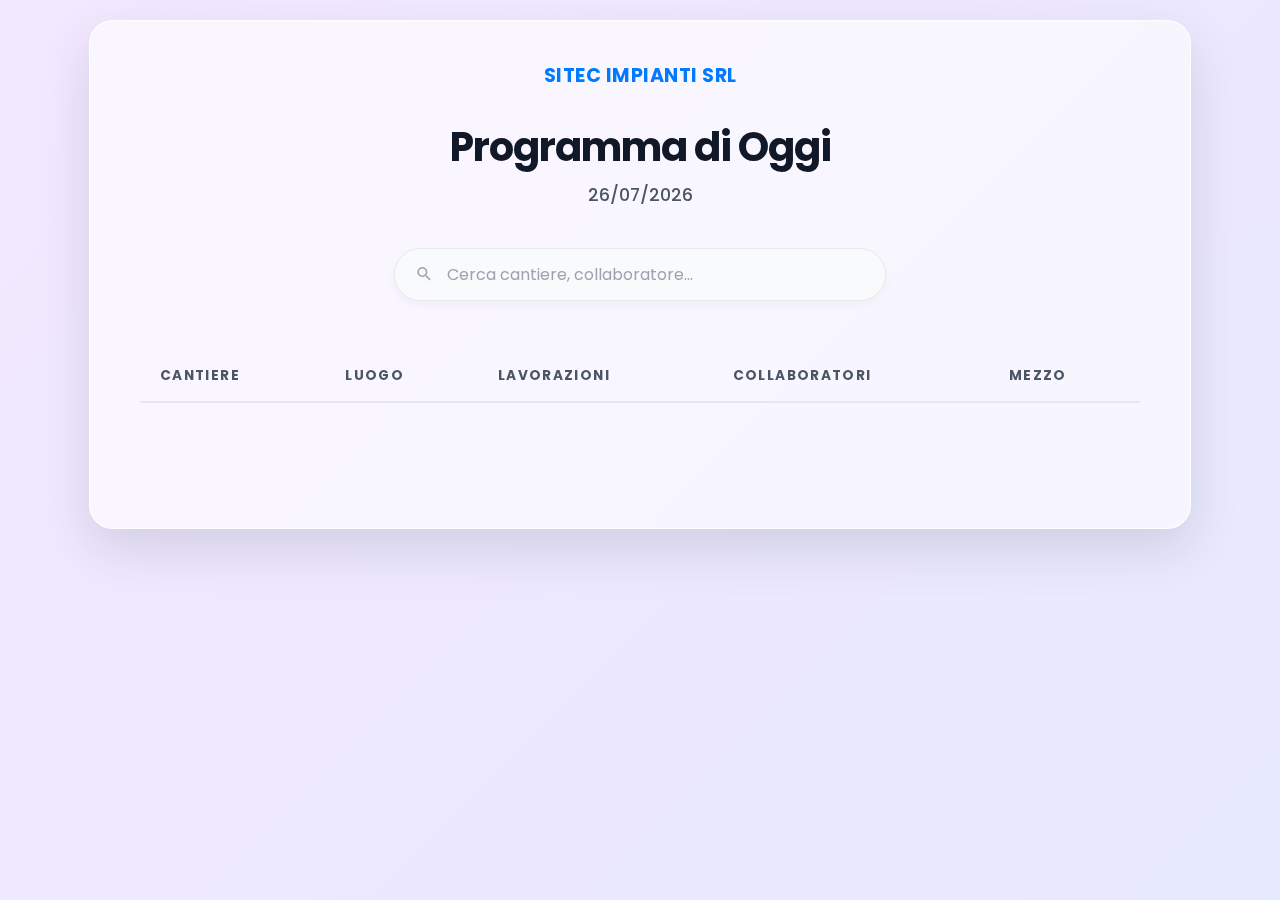
<file: index.html>
<!DOCTYPE html>
<html lang="it">
<head>
  <meta charset="UTF-8" />
  <title>Programma di Oggi</title>
  <link href="https://fonts.googleapis.com/css2?family=Poppins:wght@300;500;700&display=swap" rel="stylesheet" />
  <meta name="viewport" content="width=device-width, initial-scale=1" />
  <style>
    :root {
      --brand-color: #007bff; /* Blu come colore primario */
      --brand-color-light: rgba(0, 123, 255, 0.25);
      --text-primary: #111827;
      --text-secondary: #4b5563;
      --surface-bg: rgba(255, 255, 255, 0.6); /* Bianco traslucido per l'effetto vetro */
      --surface-border: rgba(255, 255, 255, 0.9);
      --surface-shadow: rgba(44, 62, 80, 0.15);
    }

    @keyframes animated-gradient {
      0% { background-position: 0% 50%; }
      50% { background-position: 100% 50%; }
      100% { background-position: 0% 50%; }
    }

    @keyframes fadeInUp {
      from {
        opacity: 0;
        transform: translateY(20px);
      }
      to {
        opacity: 1;
        transform: translateY(0);
      }
    }

    html {
      min-height: 100%;
    }

    body {
      margin: 0;
      padding: 20px;
      font-family: 'Poppins', sans-serif;
      background: linear-gradient(135deg, #f3e8ff, #dbeafe, #e0f2fe);
      background-size: 400% 400%;
      animation: animated-gradient 15s ease infinite;
      display: flex;
      justify-content: center;
      align-items: flex-start;
      box-sizing: border-box;
    }

    main {
      width: 100%;
      max-width: 1000px;
      padding: 40px 50px;
      text-align: center;
      background: var(--surface-bg);
      border-radius: 24px;
      border: 1px solid var(--surface-border);
      box-shadow: 0 20px 50px var(--surface-shadow);
      backdrop-filter: blur(12px);
      -webkit-backdrop-filter: blur(12px); /* Supporto per Safari */
    }

    #azienda {
      font-weight: 700;
      font-size: 1.2rem;
      color: var(--brand-color);
      text-transform: uppercase;
      margin-bottom: 10px;
      letter-spacing: 0.5px; /* Spaziatura tra le lettere ridotta */
    }

    h1 {
      font-weight: 700;
      font-size: 2.5rem;
      margin-bottom: 5px;
      color: var(--text-primary);
      letter-spacing: -1px;
    }

    #data-oggi {
      font-weight: 500;
      font-size: 1.1rem;
      color: var(--text-secondary);
      margin-bottom: 40px;
    }

    .modern-search-container {
      display: flex;
      align-items: center;
      background-color: rgba(249, 250, 251, 0.8);
      border: 1px solid #e5e7eb;
      border-radius: 9999px;
      padding: 12px 20px;
      margin: 0 auto 40px auto;
      max-width: 450px;
      transition: all 0.3s ease-in-out;
      box-shadow: 0 4px 10px rgba(0, 0, 0, 0.04);
    }
    
    .modern-search-container:focus-within {
      border-color: var(--brand-color); /* Bordo blu quando la barra è attiva */
      box-shadow: 0 0 0 4px var(--brand-color-light);
    }
    
    .modern-search-container svg {
      width: 20px;
      height: 20px;
      fill: #9ca3af;
      margin-right: 12px;
      transition: fill 0.3s ease-in-out;
    }
    
    .modern-search-container:focus-within svg {
      fill: var(--brand-color); /* Icona blu quando la barra è attiva */
    }

    #search-bar {
      width: 100%;
      border: none;
      outline: none;
      background-color: transparent;
      font-family: 'Poppins', sans-serif;
      font-size: 1rem;
      color: var(--text-primary);
    }

    #search-bar::placeholder {
      color: #9ca3af;
    }

    table {
      width: 100%;
      border-collapse: separate;
      border-spacing: 0 10px;
      text-align: left;
    }

    thead th {
      padding: 15px 20px;
      font-weight: 700;
      font-size: 0.85rem;
      color: var(--text-secondary);
      text-transform: uppercase;
      letter-spacing: 0.1em;
      border-bottom: 2px solid #e5e7eb;
    }

    tbody tr {
      background: var(--surface-bg);
      border: 1px solid var(--surface-border);
      border-radius: 12px;
      box-shadow: 0 8px 25px rgba(44, 62, 80, 0.08);
      transition: transform 0.3s ease, box-shadow 0.3s ease, background 0.3s ease;
      opacity: 0;
      animation: fadeInUp 0.5s ease-out forwards;
    }

    tbody tr:hover {
      background: rgba(255, 255, 255, 0.8);
      box-shadow: 0 12px 30px rgba(44, 62, 80, 0.12);
      transform: translateY(-5px) scale(1.02);
    }

    tbody td {
      padding: 20px;
      color: var(--text-primary);
      font-weight: 500;
      font-size: 1rem;
      border-top: 1px solid rgba(229, 231, 235, 0.5);
    }
    tbody tr td:first-child { border-radius: 12px 0 0 12px; border-top: none; }
    tbody tr td:last-child { border-radius: 0 12px 12px 0; border-top: none;}
    tbody tr td { border-top: none; }


    @media (max-width: 768px) {
      body { padding: 10px; }
      main { padding: 25px 20px; }
      thead { display: none; }
      tbody tr {
        display: block;
        padding: 15px;
        margin-bottom: 15px;
        box-shadow: 0 8px 25px rgba(44, 62, 80, 0.1);
      }
      tbody tr:hover {
        transform: translateY(-3px) scale(1);
      }
      tbody td {
        display: flex;
        padding: 12px 5px;
        border-bottom: 1px solid #e5e7eb;
        border-radius: 0 !important;
      }
      tbody td:last-child { border-bottom: none; }
      tbody td::before {
        content: attr(data-label);
        font-weight: 700;
        color: var(--text-secondary);
        flex-basis: 40%;
        margin-right: 10px;
        white-space: nowrap;
      }
    }
  </style>
</head>
<body>
  <main>
    <div id="azienda">Sitec Impianti Srl</div>
    <h1>Programma di Oggi</h1>
    <div id="data-oggi"></div>

    <div class="modern-search-container">
      <svg xmlns="http://www.w3.org/2000/svg" viewBox="0 0 24 24"><path d="M15.5 14h-.79l-.28-.27A6.471 6.471 0 0 0 16 9.5 6.5 6.5 0 1 0 9.5 16c1.61 0 3.09-.59 4.23-1.57l.27.28v.79l5 4.99L20.49 19l-4.99-5zm-6 0C7.01 14 5 11.99 5 9.5S7.01 5 9.5 5 14 7.01 14 9.5 11.99 14 9.5 14z"/></svg>
      <input type="text" id="search-bar" placeholder="Cerca cantiere, collaboratore..." />
    </div>

    <table>
      <thead>
        <tr>
          <th>Cantiere</th>
          <th>Luogo</th>
          <th>Lavorazioni</th>
          <th>Collaboratori</th>
          <th>Mezzo</th>
        </tr>
      </thead>
      <tbody id="programma-body">
        <tr><td colspan="5" style="text-align:center; color:#999; background: transparent; box-shadow:none; border:none;">Caricamento dati...</td></tr>
      </tbody>
    </table>
  </main>

  <script>
    function formatDate(date) {
      const d = date.getDate().toString().padStart(2, '0');
      const m = (date.getMonth() + 1).toString().padStart(2, '0');
      const y = date.getFullYear();
      return `${d}/${m}/${y}`;
    }

    document.getElementById('data-oggi').textContent = formatDate(new Date());

    const JSON_URL = 'https://script.google.com/macros/s/AKfycbyoUVY6DWaew3LcPNKC4tE9URflgqnbqQV6LWXTRevcfHduIN4nwbmJin7Bd8LUI3pdhA/exec';

    fetch(JSON_URL)
      .then(res => res.json())
      .then(data => {
        const tbody = document.getElementById('programma-body');
        tbody.innerHTML = '';

        if (data.length === 0) {
          tbody.innerHTML = `<tr><td colspan="5" style="text-align:center; color:#999; background: transparent; box-shadow:none; border:none;">Nessun dato disponibile.</td></tr>`;
          return;
        }

        data.forEach((row, index) => {
          const tr = document.createElement('tr');
          tr.innerHTML = `
            <td data-label="Cantiere">${row.Cantiere || ''}</td>
            <td data-label="Luogo">${row.Luogo || ''}</td>
            <td data-label="Lavorazioni">${row.Lavorazioni || ''}</td>
            <td data-label="Collaboratori">${row.Collaboratori || ''}</td>
            <td data-label="Mezzo">${row.Mezzo || ''}</td>
          `;
          tr.style.animationDelay = `${index * 70}ms`;
          tbody.appendChild(tr);
        });
      })
      .catch(err => {
        const tbody = document.getElementById('programma-body');
        tbody.innerHTML = `<tr><td colspan="5" style="color:red; text-align:center; background: transparent; box-shadow:none; border:none;">Errore: ${err.message}</td></tr>`;
      });

    document.getElementById('search-bar').addEventListener('input', function () {
      const searchTerm = this.value.toLowerCase();
      const rows = document.querySelectorAll('#programma-body tr');
      rows.forEach(row => {
        const text = row.textContent.toLowerCase();
        row.style.display = text.includes(searchTerm) ? '' : 'none';
      });
    });
  </script>
</body>
</html>
</file>
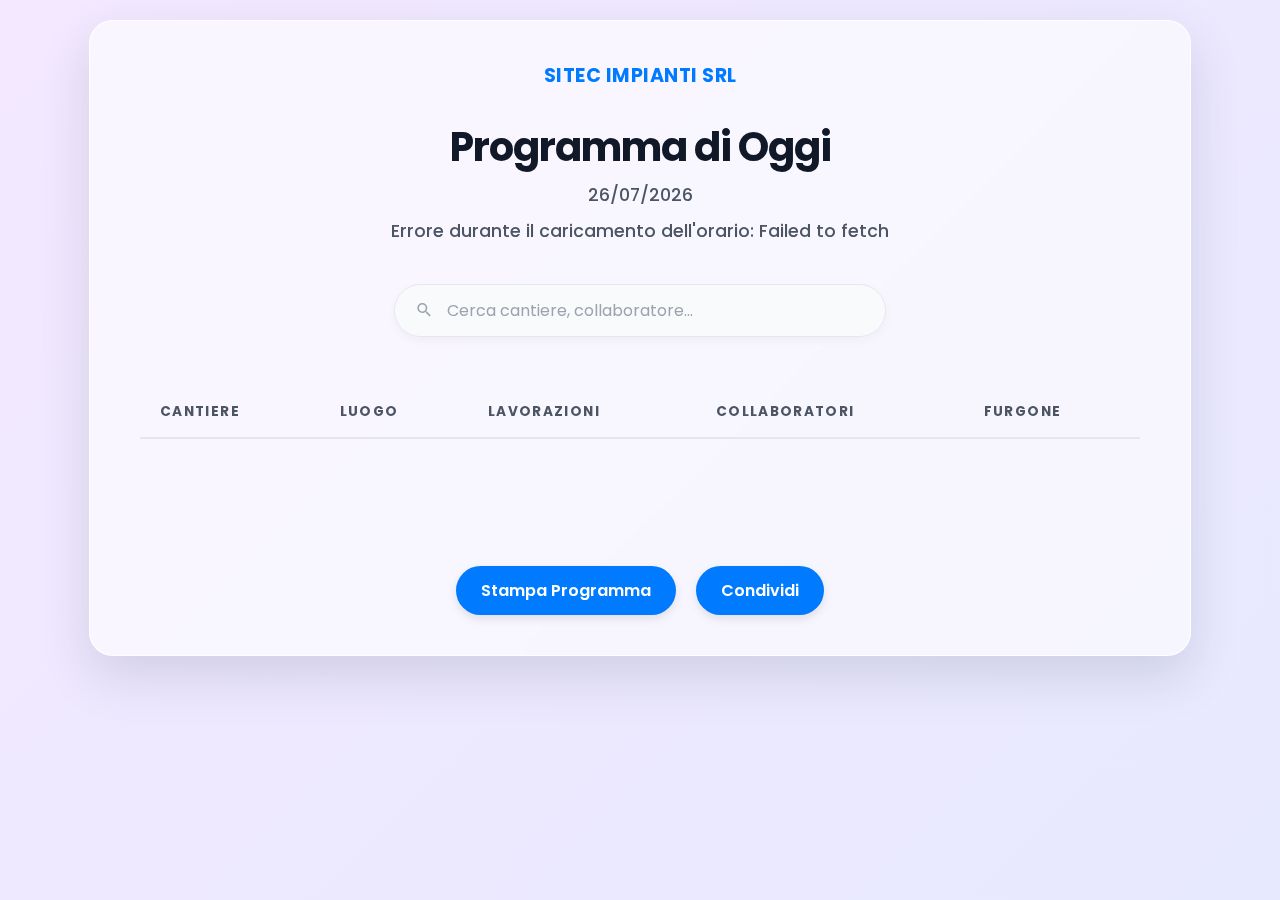
<file: home.html>
<!DOCTYPE html>
<html lang="it">
<head>
  <meta charset="UTF-8" />
  <title>Programma di Oggi</title>
  <link href="https://fonts.googleapis.com/css2?family=Poppins:wght@300;500;700&display=swap" rel="stylesheet" />
  <meta name="viewport" content="width=device-width, initial-scale=1" />
  <style>
    :root {
      --brand-color: #007bff; /* Blu come colore primario */
      --brand-color-light: rgba(0, 123, 255, 0.25);
      --text-primary: #111827;
      --text-secondary: #4b5563;
      --surface-bg: rgba(255, 255, 255, 0.6); /* Bianco traslucido per l'effetto vetro */
      --surface-border: rgba(255, 255, 255, 0.9);
      --surface-shadow: rgba(44, 62, 80, 0.15);
    }

    @keyframes animated-gradient {
      0% { background-position: 0% 50%; }
      50% { background-position: 100% 50%; }
      100% { background-position: 0% 50%; }
    }

    @keyframes fadeInUp {
      from {
        opacity: 0;
        transform: translateY(20px);
      }
      to {
        opacity: 1;
        transform: translateY(0);
      }
    }

    @keyframes spin {
      0% { transform: rotate(0deg); }
      100% { transform: rotate(360deg); }
    }

    html {
      min-height: 100%;
    }

    body {
      margin: 0;
      padding: 20px;
      font-family: 'Poppins', sans-serif;
      background: linear-gradient(135deg, #f3e8ff, #dbeafe, #e0f2fe);
      background-size: 400% 400%;
      animation: animated-gradient 15s ease infinite;
      display: flex;
      justify-content: center;
      align-items: flex-start;
      box-sizing: border-box;
    }

    main {
      width: 100%;
      max-width: 1000px;
      padding: 40px 50px;
      text-align: center;
      background: var(--surface-bg);
      border-radius: 24px;
      border: 1px solid var(--surface-border);
      box-shadow: 0 20px 50px var(--surface-shadow);
      backdrop-filter: blur(12px);
      -webkit-backdrop-filter: blur(12px); /* Supporto per Safari */
    }

    #azienda {
      font-weight: 700;
      font-size: 1.2rem;
      color: var(--brand-color);
      text-transform: uppercase;
      margin-bottom: 10px;
      letter-spacing: 0.5px; /* Spaziatura tra le lettere ridotta */
    }

    h1 {
      font-weight: 700;
      font-size: 2.5rem;
      margin-bottom: 5px;
      color: var(--text-primary);
      letter-spacing: -1px;
    }

    #data-oggi, #orario-inizio-giornata {
      font-weight: 500;
      font-size: 1.1rem;
      color: var(--text-secondary);
      margin-bottom: 10px; /* Ridotto per il nuovo elemento */
    }
    #orario-inizio-giornata {
        margin-bottom: 40px; /* Spazio sotto il nuovo elemento */
    }


    .modern-search-container {
      display: flex;
      align-items: center;
      background-color: rgba(249, 250, 251, 0.8);
      border: 1px solid #e5e7eb;
      border-radius: 9999px;
      padding: 12px 20px;
      margin: 0 auto 40px auto;
      max-width: 450px;
      transition: all 0.3s ease-in-out;
      box-shadow: 0 4px 10px rgba(0, 0, 0, 0.04);
    }
    
    .modern-search-container:focus-within {
      border-color: var(--brand-color); /* Bordo blu quando la barra è attiva */
      box-shadow: 0 0 0 4px var(--brand-color-light);
    }
    
    .modern-search-container svg {
      width: 20px;
      height: 20px;
      fill: #9ca3af;
      margin-right: 12px;
      transition: fill 0.3s ease-in-out;
    }
    
    .modern-search-container:focus-within svg {
      fill: var(--brand-color); /* Icona blu quando la barra è attiva */
    }

    #search-bar {
      width: 100%;
      border: none;
      outline: none;
      background-color: transparent;
      font-family: 'Poppins', sans-serif;
      font-size: 1rem;
      color: var(--text-primary);
    }

    #search-bar::placeholder {
      color: #9ca3af;
    }

    table {
      width: 100%;
      border-collapse: separate;
      border-spacing: 0 10px;
      text-align: left;
      margin-bottom: 40px; /* Spazio prima dei pulsanti */
    }

    thead th {
      padding: 15px 20px;
      font-weight: 700;
      font-size: 0.85rem;
      color: var(--text-secondary);
      text-transform: uppercase;
      letter-spacing: 0.1em;
      border-bottom: 2px solid #e5e7eb;
    }

    tbody tr {
      background: var(--surface-bg);
      border: 1px solid var(--surface-border);
      border-radius: 12px;
      box-shadow: 0 8px 25px rgba(44, 62, 80, 0.08);
      transition: transform 0.3s ease, box-shadow 0.3s ease, background 0.3s ease;
      opacity: 0;
      animation: fadeInUp 0.5s ease-out forwards;
    }

    tbody tr:hover {
      background: rgba(255, 255, 255, 0.8);
      box-shadow: 0 12px 30px rgba(44, 62, 80, 0.12);
      transform: translateY(-5px) scale(1.02);
    }

    tbody td {
      padding: 20px;
      color: var(--text-primary);
      font-weight: 500;
      font-size: 1rem;
      border-top: 1px solid rgba(229, 231, 235, 0.5);
    }
    tbody tr td:first-child { border-radius: 12px 0 0 12px; border-top: none; }
    tbody tr td:last-child { border-radius: 0 12px 12px 0; border-top: none;}
    tbody tr td { border-top: none; }

    /* Stile specifico per la cella di "Caricamento dati" / "Nessun dato" */
    #programma-body tr td[colspan="5"] {
      border-radius: 12px !important; /* Forza angoli arrotondati su tutti i lati */
      border: 1px solid var(--surface-border); /* Assicurati che il bordo sia presente */
      background: var(--surface-bg); /* Assicurati lo sfondo */
      box-shadow: 0 8px 25px rgba(44, 62, 80, 0.08); /* E l'ombra */
      color: #999; /* Colore testo per questi messaggi */
    }


    /* Stile per i pulsanti */
    .button-group {
        display: flex;
        justify-content: center;
        gap: 20px; /* Spazio tra i pulsanti */
        margin-top: 20px;
    }

    .action-button {
      background-color: var(--brand-color);
      color: white;
      padding: 12px 25px;
      border: none;
      border-radius: 9999px; /* Rendi il pulsante ovale */
      font-family: 'Poppins', sans-serif;
      font-size: 1rem;
      font-weight: 600;
      cursor: pointer;
      transition: background-color 0.3s ease, transform 0.2s ease, box-shadow 0.3s ease;
      box-shadow: 0 4px 10px rgba(0, 0, 0, 0.1);
      display: inline-flex;
      align-items: center;
      justify-content: center;
    }

    .action-button:hover {
      background-color: #0056b3; /* Blu più scuro all'hover */
      transform: translateY(-2px);
      box-shadow: 0 6px 15px rgba(0, 0, 0, 0.15);
    }

    .action-button:active {
      transform: translateY(0);
      box-shadow: 0 2px 5px rgba(0, 0, 0, 0.2);
    }

    /* Stile per la rotella di caricamento */
    .spinner {
      border: 4px solid rgba(0, 0, 0, 0.1);
      border-left-color: var(--brand-color);
      border-radius: 50%;
      width: 24px;
      height: 24px;
      animation: spin 1s linear infinite;
    }

    @media (max-width: 768px) {
      body { padding: 0; }
      main {
        padding: 25px 20px;
        background: none;
        border: none;
        box-shadow: none;
        backdrop-filter: none;
        -webkit-backdrop-filter: none;
        border-radius: 0;
      }
      thead { display: none; }
      tbody tr {
        display: block;
        padding: 15px;
        margin-bottom: 15px;
        box-shadow: 0 8px 25px rgba(44, 62, 80, 0.1);
      }
      tbody tr:hover {
        transform: translateY(-3px) scale(1);
      }
      tbody td {
        display: flex;
        justify-content: space-between;
        padding: 12px 5px;
        border-bottom: 1px solid #e5e7eb;
        border-radius: 0 !important;
        text-align: right;
      }
      tbody td:last-child { border-bottom: none; }
      tbody td::before {
        content: attr(data-label);
        font-weight: 700;
        color: var(--text-secondary);
        flex-basis: 40%;
        margin-right: 10px;
        white-space: nowrap;
        text-align: left;
      }

      /* Centra la rotella per mobile */
      #programma-body tr td[colspan="5"] {
        display: grid !important; /* Forza grid per il centraggio */
        place-items: center !important; /* Centra orizzontalmente e verticalmente */
        width: 100%;
        padding: 20px; 
        color: #999; 
        background: transparent; 
        box-shadow: none; 
        border: none; 
      }
      /* Rimuoviamo il margine della rotella quando è l'unico elemento */
      .spinner {
          margin: 0 !important; 
      }

      h1 {
        font-size: 1.8rem;
        margin-bottom: 5px;
        white-space: nowrap;
        overflow: hidden;
        text-overflow: ellipsis;
      }

      #data-oggi, #orario-inizio-giornata {
        margin-bottom: 15px; /* Spazio ridotto per mobile */
      }
      #orario-inizio-giornata {
        margin-bottom: 25px; /* Spazio sotto il nuovo elemento per mobile */
      }

      .button-group {
        flex-direction: column; /* Impila i pulsanti verticalmente */
        gap: 10px; /* Meno spazio tra i pulsanti */
      }
    }

    /* Regole di stampa */
    @media print {
      /* Nascondi elementi non necessari */
      .modern-search-container,
      .button-group,
      .spinner { /* Nascondi la rotella in stampa */
        display: none !important;
      }
      body {
        background: none;
        margin: 0;
        padding: 0;
      }
      main {
        padding: 10mm;
        background: white;
        border: none;
        box-shadow: none;
        backdrop-filter: none;
        -webkit-backdrop-filter: none;
        border-radius: 0;
        max-width: 100%;
        width: auto;
      }
      #azienda {
        color: var(--text-primary);
      }
      h1, #data-oggi, #orario-inizio-giornata {
        color: var(--text-primary);
        margin-bottom: 5mm;
      }

      table {
        border-spacing: 0;
        margin-bottom: 0;
        width: 100%;
        border-collapse: collapse; /* Forza i bordi a collassare per la stampa */
        display: table !important; /* Forza display:table per la tabella in stampa */
      }
      thead {
        display: table-header-group !important; /* Mostra l'intestazione per la stampa */
      }
      thead th {
        background-color: #f2f2f2;
        color: var(--text-primary);
        border: 1px solid #ddd; /* Bordi per tutte le celle di intestazione */
        padding: 8px 10px;
        font-size: 0.8rem;
        text-align: left !important; /* Forza allineamento a sinistra */
      }
      tbody tr {
        background: white;
        box-shadow: none;
        border-radius: 0;
        display: table-row !important; /* Forza display:table-row per le righe in stampa */
      }
      tbody tr:hover {
        background: white;
        transform: none;
        box-shadow: none;
      }
      tbody td {
        padding: 8px 10px;
        color: var(--text-primary);
        font-weight: 400;
        font-size: 0.9rem;
        border: 1px solid #ddd; /* Bordi per tutte le celle di dati */
        text-align: left !important; /* Forza allineamento a sinistra */
        display: table-cell !important; /* Forza display:table-cell per le celle in stampa */
        /* Rimuoviamo qualsiasi border-radius specifico in stampa */
        border-top: 1px solid #ddd !important; /* Garantisci il bordo superiore */
        border-left: 1px solid #ddd !important; /* Garantisci il bordo sinistro */
        border-right: 1px solid #ddd !important; /* Garantisci il bordo destro */
        border-bottom: 1px solid #ddd !important; /* Garantisci il bordo inferiore */
      }
      /* Queste regole non dovrebbero più essere necessarie con border-collapse: collapse; */
      tbody tr td:first-child { border-radius: 0 !important; }
      tbody tr td:last-child { border-radius: 0 !important; }
      
      /* Regole specifiche per la stampa da mobile (all'interno di @media print) */
      @media (max-width: 768px) {
         tbody td::before {
           display: none !important; /* Nascondi le etichette data-label per la stampa mobile */
         }
         /* Garantisci che le celle di stato (caricamento/nessun dato) siano centrate in stampa mobile */
         #programma-body tr td[colspan="5"] {
            display: flex !important; /* Forza flexbox anche in stampa mobile */
            justify-content: center !important;
            align-items: center !important;
            text-align: center !important; /* Mantenuto per sicurezza, ma flexbox dovrebbe bastare */
            flex-direction: row; /* Assicura che elementi (spinner e testo) siano affiancati */
         }
      }
    }
  </style>
</head>
<body>
  <main>
    <div id="azienda">Sitec Impianti Srl</div>
    <h1>Programma di Oggi</h1>
    <div id="data-oggi"></div>
    <div id="orario-inizio-giornata"></div> 

    <div class="modern-search-container">
      <svg xmlns="http://www.w3.org/2000/svg" viewBox="0 0 24 24"><path d="M15.5 14h-.79l-.28-.27A6.471 6.471 0 0 0 16 9.5 6.5 6.5 0 1 0 9.5 16c1.61 0 3.09-.59 4.23-1.57l.27.28v.79l5 4.99L20.49 19l-4.99-5zm-6 0C7.01 14 5 11.99 5 9.5S7.01 5 9.5 5 14 7.01 14 9.5 11.99 14 9.5 14z"/></svg>
      <input type="text" id="search-bar" placeholder="Cerca cantiere, collaboratore..." />
    </div>

    <table>
      <thead>
        <tr>
          <th>Cantiere</th>
          <th>Luogo</th>
          <th>Lavorazioni</th>
          <th>Collaboratori</th>
          <th>Furgone</th>
        </tr>
      </thead>
      <tbody id="programma-body">
        <tr><td colspan="5" style="text-align:center;">Caricamento dati...</td></tr>
      </tbody>
    </table>

    <div class="button-group">
        <button class="action-button" onclick="window.print()">Stampa Programma</button>
        <button class="action-button" id="shareButton">Condividi</button>
    </div>
  </main>

  <script>
    function formatDate(date) {
      const d = date.getDate().toString().padStart(2, '0');
      const m = (date.getMonth() + 1).toString().padStart(2, '0');
      const y = date.getFullYear();
      return `${d}/${m}/${y}`;
    }

    document.getElementById('data-oggi').textContent = formatDate(new Date());

    // URL per i dati del programma (quello che già usi)
    const PROGRAM_JSON_URL = 'https://script.google.com/macros/s/AKfycbyoUVY6DWaew3LcPNKC4tE9URflgqnbqQV6LWXTRevcfHduIN4nwbmJin7Bd8LUI3pdhA/exec';

    // NUOVO URL per l'orario (fornito da te)
    const TIME_JSON_URL = 'https://script.google.com/macros/s/AKfycbz-mtGiTEzu-jHYZ5Eg83S14_7XUCFcoIGry7Y6qfYutv03Ew0KDwDXfecrKC-2-gys3A/exec';

    const tbody = document.getElementById('programma-body');
    const orarioInizioGiornataDiv = document.getElementById('orario-inizio-giornata');

    // Funzione per mostrare il messaggio di caricamento
    function showLoadingMessage() {
      const isMobile = window.matchMedia("(max-width: 768px)").matches;
      if (isMobile) {
        tbody.innerHTML = `<tr><td colspan="5">
                              <div class="spinner"></div>
                           </td></tr>`; // Solo spinner per mobile
      } else {
        tbody.innerHTML = `<tr><td colspan="5" style="text-align:center;">Caricamento dati...</td></tr>`;
      }
      orarioInizioGiornataDiv.textContent = 'Caricamento orario...'; // Messaggio di caricamento per l'orario
    }

    // Mostra il messaggio di caricamento all'inizio
    showLoadingMessage();

    // --- FETCH PER I DATI DEL PROGRAMMA ---
    fetch(PROGRAM_JSON_URL)
      .then(res => res.json())
      .then(data => {
        tbody.innerHTML = ''; // Pulisce il messaggio di caricamento della tabella

        if (data.length === 0) {
          tbody.innerHTML = `<tr><td colspan="5" style="text-align:center;">Nessun dato disponibile.</td></tr>`;
          return;
        }

        data.forEach((row, index) => {
          const tr = document.createElement('tr');
          tr.innerHTML = `
            <td data-label="Cantiere">${row.Cantiere || ''}</td>
            <td data-label="Luogo">${row.Luogo || ''}</td>
            <td data-label="Lavorazioni">${row.Lavorazioni || ''}</td>
            <td data-label="Collaboratori">${row.Collaboratori || ''}</td>
            <td data-label="Mezzo">${row.Mezzo || ''}</td>
          `;
          tr.style.animationDelay = `${index * 70}ms`;
          tbody.appendChild(tr);
        });
      })
      .catch(err => {
        tbody.innerHTML = `<tr><td colspan="5" style="color:red; text-align:center;">Errore durante il caricamento del programma: ${err.message}</td></tr>`;
      });

    // --- FETCH SEPARATO PER L'ORARIO ---
    fetch(TIME_JSON_URL)
      .then(res => res.json())
      .then(data => {
        if (data.error) {
            orarioInizioGiornataDiv.textContent = `Errore: ${data.error}`;
        } else {
            const orarioInizio = data.orarioInizioLavorativa || 'Non disponibile';
            orarioInizioGiornataDiv.textContent = `Orario inizio giornata lavorativa: ${orarioInizio}`;
        }
      })
      .catch(err => {
        orarioInizioGiornataDiv.textContent = `Errore durante il caricamento dell'orario: ${err.message}`;
      });


    document.getElementById('search-bar').addEventListener('input', function () {
      const searchTerm = this.value.toLowerCase();
      const rows = document.querySelectorAll('#programma-body tr');
      rows.forEach(row => {
        const text = row.textContent.toLowerCase();
        if (row.querySelector('td[colspan="5"]')) {
            row.style.display = '';
        } else {
            row.style.display = text.includes(searchTerm) ? '' : 'none';
        }
      });
    });

    // Funzione per il pulsante Condividi
    document.getElementById('shareButton').addEventListener('click', async () => {
      if (navigator.share) {
        try {
          await navigator.share({
            title: 'Programma di Oggi - Sitec Impianti Srl',
            text: 'Dai un\'occhiata al programma di lavoro di oggi!',
            url: window.location.href,
          });
          console.log('Contenuto condiviso con successo!');
        } catch (error) {
          console.error('Errore durante la condivisione:', error);
        }
      } else {
        alert('La tua navigazione non supporta la condivisione web. Puoi copiare il link manualmente.');
        // Opzionale: fornire un fallback per copiare l'URL negli appunti
        // navigator.clipboard.writeText(window.location.href);
      }
    });
  </script>
</body>
</html>
</file>
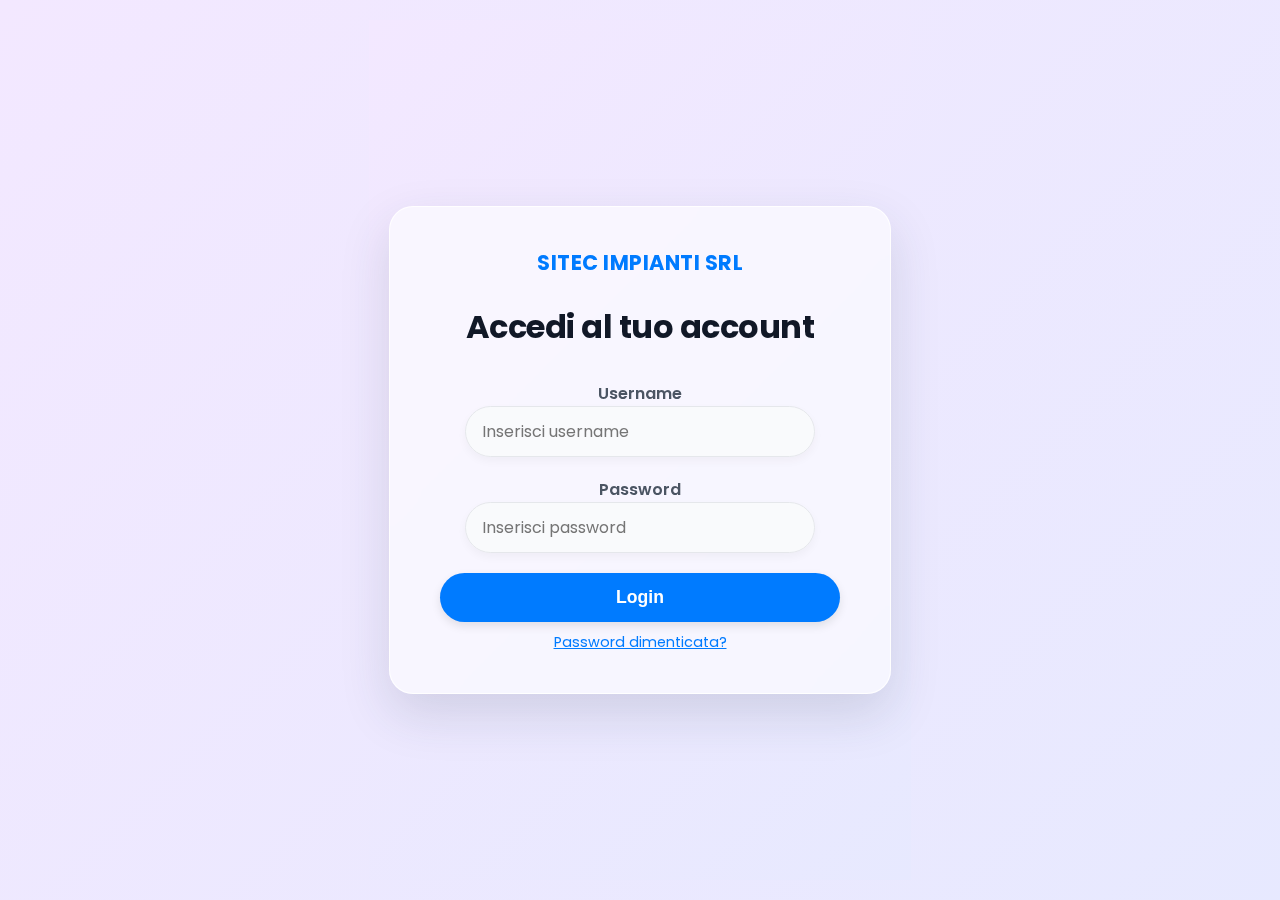
<file: login.html>
<!DOCTYPE html>
<html lang="it">
<head>
  <meta charset="UTF-8" />
  <title>Login - Sitec Impianti</title>
  <link href="https://fonts.googleapis.com/css2?family=Poppins:wght@300;500;700&display=swap" rel="stylesheet" />
  <meta name="viewport" content="width=device-width, initial-scale=1" />
  <style>
    :root {
      --brand-color: #007bff;
      --brand-color-light: rgba(0, 123, 255, 0.25);
      --text-primary: #111827;
      --text-secondary: #4b5563;
      --surface-bg: rgba(255, 255, 255, 0.6);
      --surface-border: rgba(255, 255, 255, 0.9);
      --surface-shadow: rgba(44, 62, 80, 0.15);
    }

    @keyframes animated-gradient {
      0% { background-position: 0% 50%; }
      50% { background-position: 100% 50%; }
      100% { background-position: 0% 50%; }
    }

    @keyframes fadeInUp {
      from {
        opacity: 0;
        transform: translateY(20px);
      }
      to {
        opacity: 1;
        transform: translateY(0);
      }
    }

    html, body {
      height: 100%;
      margin: 0;
      font-family: 'Poppins', sans-serif;
      background: linear-gradient(135deg, #f3e8ff, #dbeafe, #e0f2fe);
      background-size: 400% 400%;
      animation: animated-gradient 15s ease infinite;
      display: flex;
      justify-content: center;
      align-items: center;
      padding: 20px;
      box-sizing: border-box;
      color: var(--text-primary);
    }

    .login-container {
      background: var(--surface-bg);
      border-radius: 24px;
      border: 1px solid var(--surface-border);
      box-shadow: 0 20px 50px var(--surface-shadow);
      backdrop-filter: blur(12px);
      -webkit-backdrop-filter: blur(12px);
      padding: 40px 50px;
      max-width: 400px;
      width: 100%;
      text-align: center;
      animation: fadeInUp 0.5s ease forwards;
    }

    #azienda {
      font-weight: 700;
      font-size: 1.3rem;
      color: var(--brand-color);
      text-transform: uppercase;
      margin-bottom: 25px;
      letter-spacing: 0.5px;
    }

    h1 {
      font-weight: 700;
      font-size: 2rem;
      margin-bottom: 30px;
      color: var(--text-primary);
      letter-spacing: -0.5px;
    }

    form {
      display: flex;
      flex-direction: column;
      gap: 20px;
    }

    label {
      font-weight: 600;
      font-size: 1rem;
      color: var(--text-secondary);
      text-align: left;
      margin-bottom: 6px;
      user-select: none;
    }

    input[type="text"],
    input[type="password"] {
      padding: 12px 16px;
      border-radius: 9999px;
      border: 1px solid #e5e7eb;
      font-size: 1rem;
      outline-offset: 2px;
      transition: border-color 0.3s ease;
      font-family: 'Poppins', sans-serif;
      color: var(--text-primary);
      background-color: rgba(249, 250, 251, 0.8);
      box-shadow: 0 4px 10px rgba(0,0,0,0.04);
    }

    input[type="text"]:focus,
    input[type="password"]:focus {
      border-color: var(--brand-color);
      box-shadow: 0 0 0 4px var(--brand-color-light);
      background-color: #fff;
    }

    .login-button {
      background-color: var(--brand-color);
      color: white;
      padding: 14px 25px;
      border: none;
      border-radius: 9999px;
      font-size: 1.1rem;
      font-weight: 700;
      cursor: pointer;
      transition: background-color 0.3s ease, transform 0.2s ease, box-shadow 0.3s ease;
      box-shadow: 0 4px 10px rgba(0, 0, 0, 0.1);
      user-select: none;
    }

    .login-button:hover {
      background-color: #0056b3;
      transform: translateY(-2px);
      box-shadow: 0 6px 15px rgba(0, 0, 0, 0.15);
    }

    .login-button:active {
      transform: translateY(0);
      box-shadow: 0 2px 5px rgba(0, 0, 0, 0.2);
    }

    .forgot-password {
      margin-top: 10px;
      font-size: 0.9rem;
      color: var(--brand-color);
      cursor: pointer;
      user-select: none;
      text-decoration: underline;
    }

    .forgot-password:hover {
      color: #0056b3;
    }

    @media (max-width: 480px) {
      .login-container {
        padding: 30px 25px;
      }
      h1 {
        font-size: 1.6rem;
      }
    }
  </style>
</head>
<body>
  <main class="login-container" role="main" aria-label="Login Sitec Impianti">
    <div id="azienda">Sitec Impianti Srl</div>
    <h1>Accedi al tuo account</h1>
    <form id="loginForm" autocomplete="off" novalidate>
      <div>
        <label for="username">Username</label>
        <input id="username" name="username" type="text" placeholder="Inserisci username" required />
      </div>
      <div>
        <label for="password">Password</label>
        <input id="password" name="password" type="password" placeholder="Inserisci password" required />
      </div>
      <button type="submit" class="login-button">Login</button>
    </form>
    <div class="forgot-password" tabindex="0" role="button" aria-label="Password dimenticata?">Password dimenticata?</div>
  </main>

  <script>
    document.getElementById('loginForm').addEventListener('submit', function(e) {
      e.preventDefault();
      const username = e.target.username.value.trim();
      const password = e.target.password.value.trim();

      if (!username || !password) {
        alert('Per favore, compila tutti i campi.');
        return;
      }

      // Simulazione login (da sostituire con la tua logica)
      alert(`Effettuo login per: ${username}`);
      // Qui potresti fare fetch API per autenticare l'utente
    });

    // Supporto accessibilità per "Password dimenticata"
    document.querySelector('.forgot-password').addEventListener('click', () => {
      alert('Funzionalità di recupero password non ancora implementata.');
    });
    document.querySelector('.forgot-password').addEventListener('keypress', e => {
      if(e.key === 'Enter' || e.key === ' ') {
        e.preventDefault();
        e.target.click();
      }
    });
  </script>
</body>
</html>
</file>
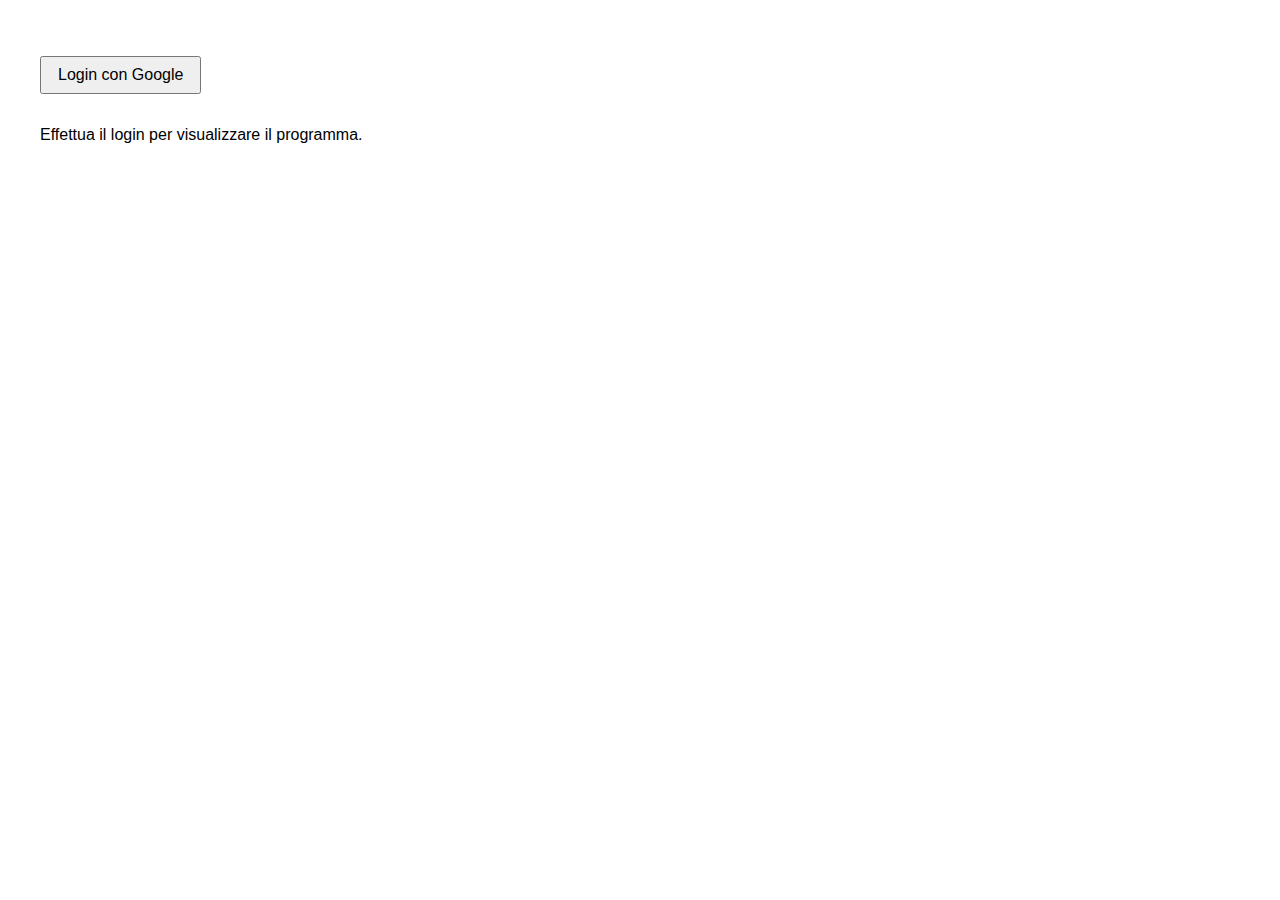
<file: programma.html>
<!DOCTYPE html>
<html lang="it">
<head>
  <meta charset="UTF-8">
  <title>Programma Lavori</title>
  <style>
    body {
      font-family: Arial, sans-serif;
      padding: 2rem;
    }

    button {
      margin: 1rem 0;
      padding: 0.5rem 1rem;
      font-size: 1rem;
    }

    #content div {
      border: 1px solid #ccc;
      padding: 1rem;
      margin-bottom: 1rem;
      border-radius: 8px;
      background-color: #f9f9f9;
    }
  </style>
</head>
<body>

  <button id="loginBtn">Login con Google</button>
  <button id="logoutBtn" style="display:none;">Logout</button>

  <div id="content">
    <p>Effettua il login per visualizzare il programma.</p>
  </div>

  <script type="module" src="programma.js"></script>
</body>
</html>
</file>
